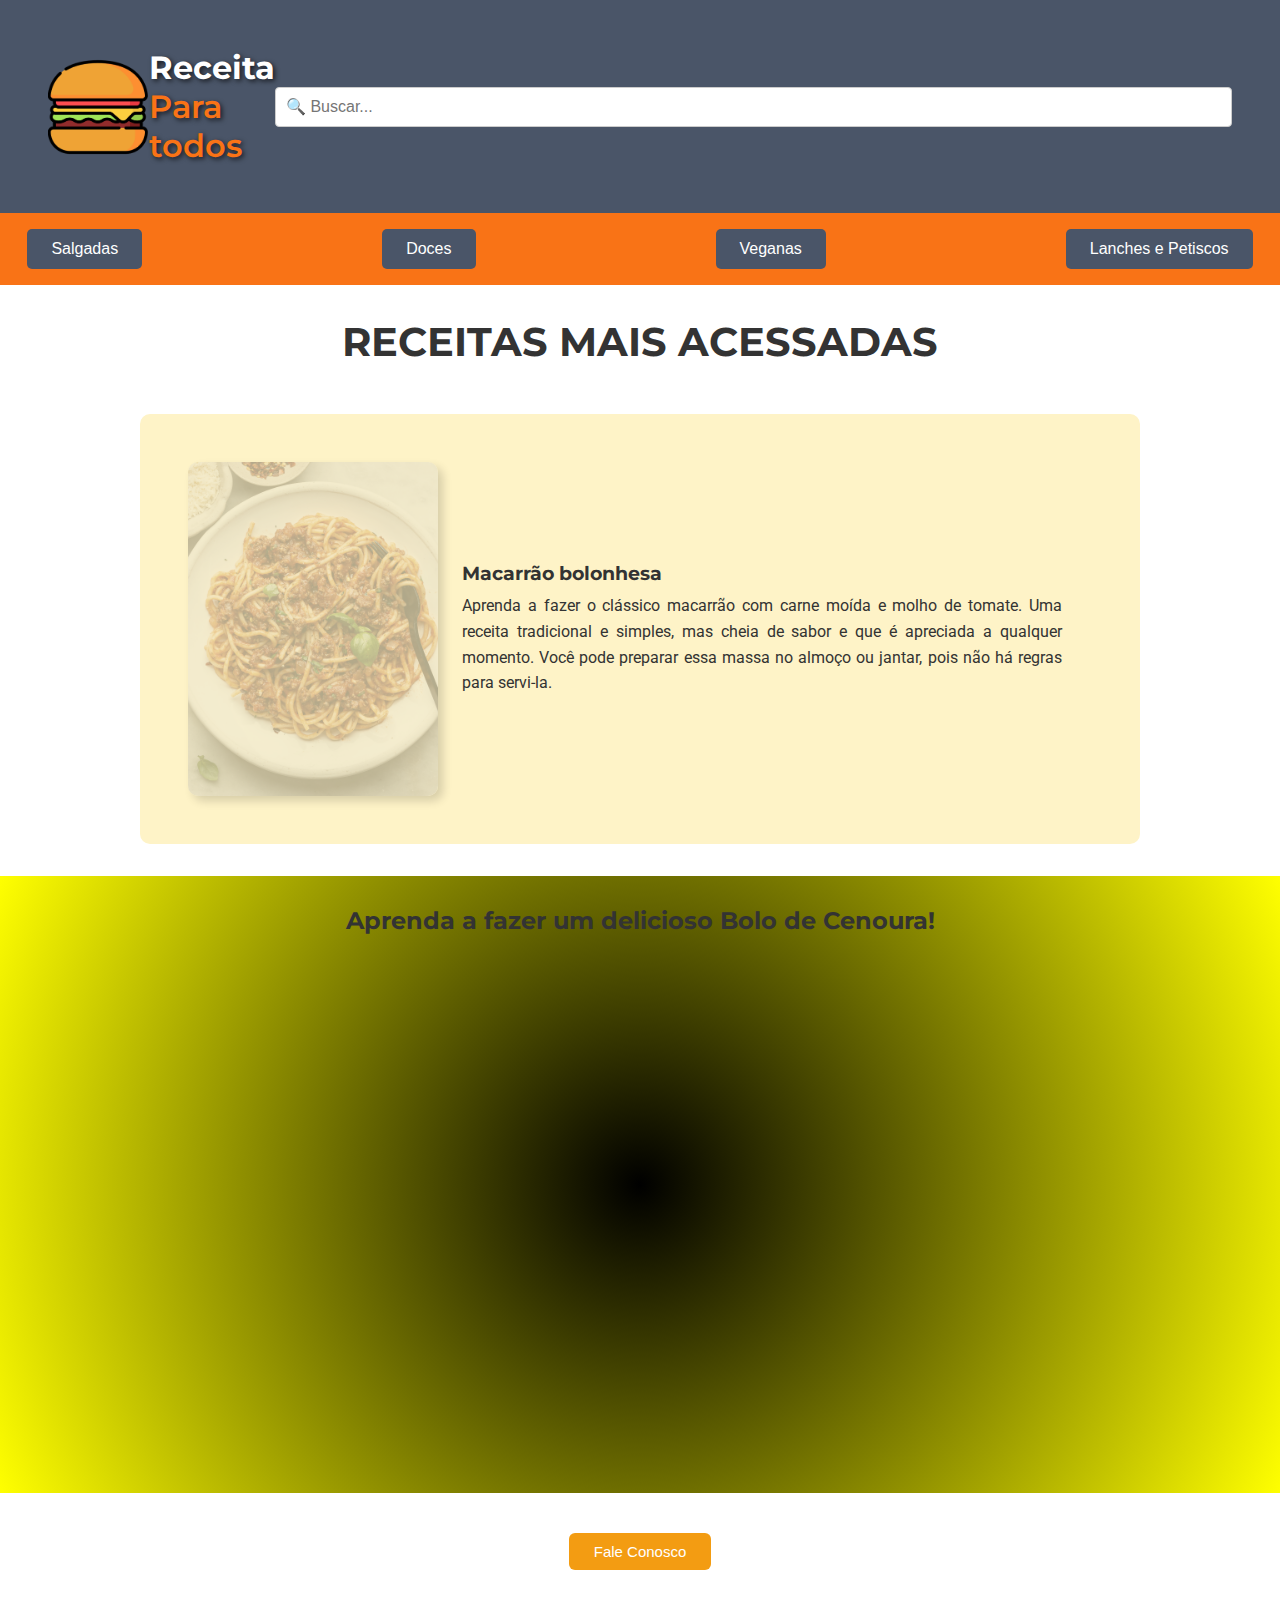
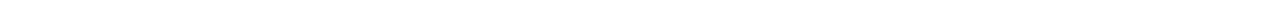
<file: index.html>
<!DOCTYPE html>
<html lang="pt-br">

<head>
  <meta charset="UTF-8" />
  <meta name="viewport" content="width=device-width, initial-scale=1.0" />
  <title>Receita Para Todos</title>
  <link rel="stylesheet" href="style.css" />
  <link href="https://fonts.googleapis.com/css2?family=Montserrat:wght@600;700&family=Roboto&display=swap"
    rel="stylesheet">
</head>

  <body>
  <header class="topo">
    <div class="logo">
      <img src="icone site.png" alt="logo" />
      <div>
        <h1>Receita <span>Para todos</span></h1>
      </div>
    </div>
    <input type="text" placeholder="🔍 Buscar..." class="busca" />
  </header>


  <nav class="menu">
    <a href="salgadas.html"><button>Salgadas</button></a>
    <button>Doces</button>
    <button>Veganas</button>
    <button>Lanches e Petiscos</button>
  </nav>

  <main class="conteudo">
    <h2>RECEITAS MAIS ACESSADAS</h2>
    <section class="card">
      <img src="macarrao_bolonhesa.jpg" alt="Macarrão à bolonhesa" />
      <div class="texto">
        <h3>Macarrão bolonhesa</h3>
        <p>Aprenda a fazer o clássico macarrão com carne moída e molho de tomate. Uma receita tradicional e simples, mas
          cheia de sabor e que é apreciada a qualquer momento. Você pode preparar essa massa no almoço ou jantar, pois
          não há regras para servi-la.</p>
      </div>
    </section>
  </main>

  <section class="video">
    <h3>Aprenda a fazer um delicioso Bolo de Cenoura!</h3>
    <iframe width="100%" height="500"
      src="https://www.youtube.com/embed/hsYjz6sYt4k"
      title="BOLO DE CENOURA SIMPLES E FOFINHO UMA DELÍCIA"
      frameborder="0"
      allow="accelerometer; autoplay; clipboard-write; encrypted-media; gyroscope; picture-in-picture; web-share"
      referrerpolicy="strict-origin-when-cross-origin"
      allowfullscreen></iframe>
  </section>
  
  <footer style="text-align: center; padding: 40px;">
    <a href="contato.html">
      <button class="btn-contato">Fale Conosco</button>
    </a>
  </footer>



</body>

</html>
</file>
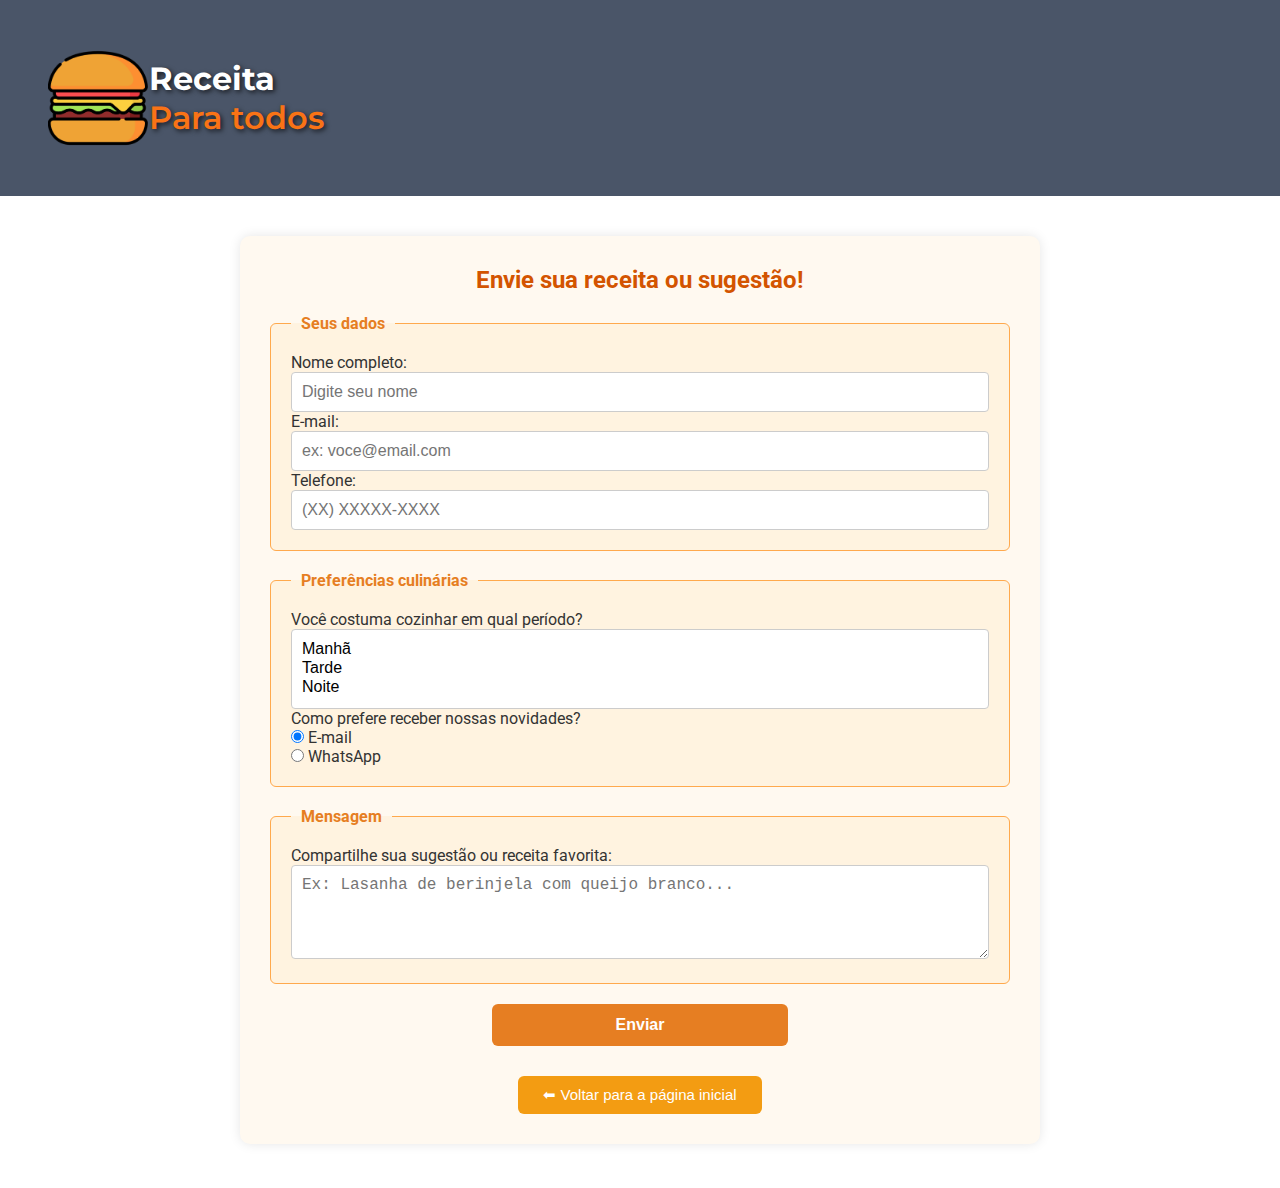
<file: contato.html>
<!DOCTYPE html>
<html lang="pt-br">
<head>
  <meta charset="UTF-8" />
  <meta name="viewport" content="width=device-width, initial-scale=1.0" />
  <title>Fale Conosco - Receita Para Todos</title>
  <link rel="stylesheet" href="style.css" />
  <link href="https://fonts.googleapis.com/css2?family=Montserrat:wght@600;700&family=Roboto&display=swap" rel="stylesheet">
</head>
<body>
  <header class="topo">
    <div class="logo">
      <img src="icone site.png" alt="Logo Receita Para Todos" />
      <div>
        <h1>Receita <span>Para todos</span></h1>
      </div>
    </div>
  </header>

  <main class="contato">
    <h2>Envie sua receita ou sugestão!</h2>
    <form>
      <fieldset>
        <legend>Seus dados</legend>

        <p><label for="nome">Nome completo:</label></p>
        <input type="text" id="nome" name="nome" placeholder="Digite seu nome" required>

        <p><label for="email">E-mail:</label></p>
        <input type="email" id="email" name="email" placeholder="ex: voce@email.com" required>

        <p><label for="telefone">Telefone:</label></p>
        <input type="tel" id="telefone" name="telefone" placeholder="(XX) XXXXX-XXXX" required>
      </fieldset>

      <fieldset>
        <legend>Preferências culinárias</legend>

        <p>Você costuma cozinhar em qual período?</p>
        <select name="horario" size="3" multiple>
          <option>Manhã</option>
          <option>Tarde</option>
          <option>Noite</option>
        </select>

        <p>Como prefere receber nossas novidades?</p>
        <label><input type="radio" name="contato" value="email" checked> E-mail</label><br>
        <label><input type="radio" name="contato" value="whatsapp"> WhatsApp</label>
      </fieldset>

      <fieldset>
        <legend>Mensagem</legend>
        <p><label for="mensagem">Compartilhe sua sugestão ou receita favorita:</label></p>
        <textarea id="mensagem" name="mensagem" rows="4" placeholder="Ex: Lasanha de berinjela com queijo branco..." required></textarea>
      </fieldset>

      <input type="submit" value="Enviar" class="enviar">
    </form>

    <div style="text-align: center; margin-top: 30px;">
      <a href="index.html">
        <button class="btn-contato">⬅ Voltar para a página inicial</button>
      </a>
    </div>
  </main>
</body>
</html>
</file>
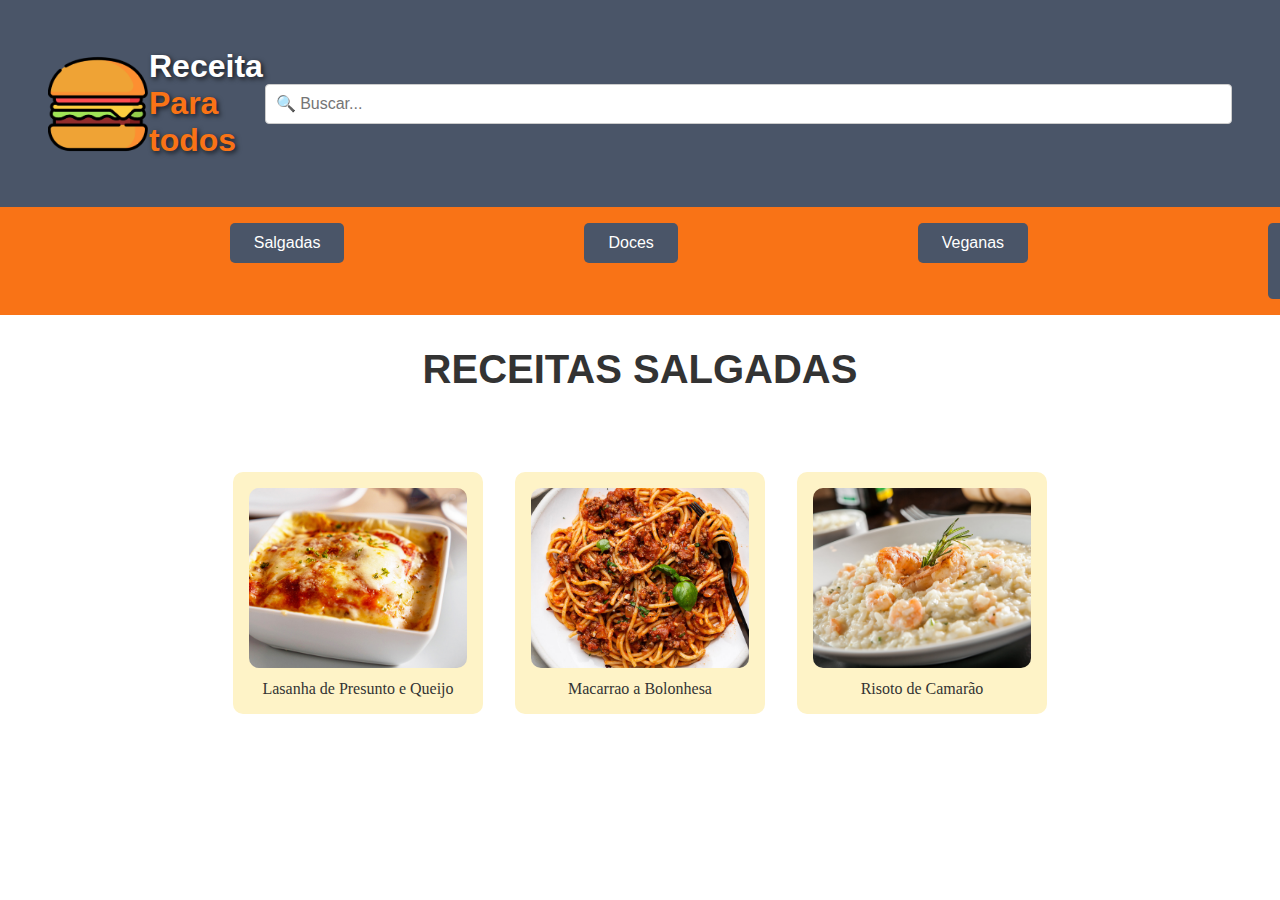
<file: salgadas.html>
<!DOCTYPE html>
<html lang="pt-br">

<head>
  <meta charset="UTF-8" />
  <meta name="viewport" content="width=device-width, initial-scale=1.0" />
  <title>Receitas Salgadas</title>
  <link rel="stylesheet" href="style.css" />
  <style>
    .grid-cards {
      display: flex;
      justify-content: center;
      gap: 2rem;
      flex-wrap: wrap;
      padding: 2rem 0;
    }

    .card-receita {
      background-color: #fef3c7;
      border-radius: 10px;
      padding: 1rem;
      width: 250px;
      text-align: center;
    }

    .card-receita img {
      width: 100%;
      border-radius: 10px;
    }

    .card-receita p {
      margin-top: 0.5rem;
      font-size: 16px;
      font-family: 'Georgia', serif;
    }
  </style>
</head>

<body>
  <header class="topo">
    <div class="logo">
      <img src="icone site.png" alt="logo" />
      <div>
        <h1>Receita <span>Para todos</span></h1>
      </div>
    </div>
    <input type="text" placeholder="🔍 Buscar..." class="busca" />
  </header>

  <nav class="menu">
    <a href="index.html"><button>Início</button></a>
    <a href="salgadas.html"><button>Salgadas</button></a>
    <a href="#"><button>Doces</button></a>
    <a href="#"><button>Veganas</button></a>
    <a href="#"><button>Lanches e Petiscos</button></a>
  </nav>

  <main class="conteudo">
    <h2>RECEITAS SALGADAS</h2>
    <div class="grid-cards">
      <div class="card-receita">
        <img src="lasanha_presunto_e_queijo.jpg" alt="Lasanha">
        <p>Lasanha de Presunto e Queijo</p>
      </div>
      <div class="card-receita">
        <img src="macarrao_bolonhesa.jpg" alt="macarraopag2">
        <p>Macarrao a Bolonhesa</p>
      </div>
      <div class="card-receita">
        <img src="risoto_camarao.jpg" alt="Risoto">
        <p>Risoto de Camarão</p>
      </div>
    </div>
  </main>
</body>

</html>
</file>
<file: style.css>
* {
  margin: 0;
  padding: 0;
  box-sizing: border-box;
}

body {
  font-family: 'Roboto', sans-serif;
  background-color: #fff;
  color: #333;
}

.topo {
  background-color: #4a5568;
  display: flex;
  justify-content: space-between;
  align-items: center;
  padding: 3rem 3rem;
}

.logo {
  display: flex;
  align-items: center;
  gap: 1px;
}

.logo img {
  width: 100px;
  height: 100px;
}

.logo h1 {
  color: white;
  font-family: 'Montserrat', sans-serif;
  font-weight: 700;
  font-size: 32px;
}

.logo span {
  display: block;
  color: #f97316;
  font-weight: 600;
}

.busca {
  padding: 0.5rem 1rem;
  border-radius: 5px;
  border: none;
  width: 250px;
}

.menu {
  display: flex;
  justify-content: center;
  gap: 15rem;
  background-color: #f97316;
  padding: 1rem 0;
}

.menu button {
  background-color: #4a5568;
  color: white;
  border: none;
  padding: 0.7rem 1.5rem;
  border-radius: 5px;
  font-size: 16px;
  cursor: pointer;
}

.menu button:hover {
  background-color: #2d3748;
}

.conteudo {
  padding: 2rem;
}

.conteudo h2 {
  font-family: 'Montserrat', sans-serif;
  font-size: 40px;
  margin-bottom: 3rem;
  text-align: center;
}

.card {
  display: flex;
  background-color: #fef3c7;
  padding: 3rem;
  border-radius: 10px;
  gap: 1.5rem;
  align-items: center;
  max-width: 1000px;
  margin: 0 auto;
}

.card img {
  width: 250px;
  border-radius: 10px;
}

.texto h3 {
  font-family: 'Montserrat', sans-serif;
  margin-bottom: 0.5rem;
}

.texto p {
  font-size: 16px;
  line-height: 1.6;
  text-align: justify;
  word-wrap: break-word;
  word-break: break-word;
  max-width: 600px;
}

.card-receita {
  background-color: #fef3c7;
  border-radius: 10px;
  padding: 1rem;
  width: 300px;
  /* tamanho fixo da caixa */
  text-align: center;
}

.card-receita img {
  width: 100%;
  height: 180px;
  /* define altura fixa */
  object-fit: cover;
  /* recorta e centraliza a imagem sem distorcer */
  border-radius: 10px;
}

/* Estilos para o formulário de contato */
.contato {
  max-width: 800px;
  margin: 40px auto;
  padding: 30px;
  background-color: #fff9f0;
  border-radius: 10px;
  box-shadow: 0 0 12px rgba(0, 0, 0, 0.1);
  font-family: 'Roboto', sans-serif;
}

.contato h2 {
  text-align: center;
  color: #d35400;
  margin-bottom: 20px;
}

form {
  display: flex;
  flex-direction: column;
  gap: 20px;
}

fieldset {
  border: 1px solid #ffa94d;
  padding: 20px;
  border-radius: 6px;
  background-color: #fff3e0;
}

legend {
  font-weight: bold;
  color: #e67e22;
  padding: 0 10px;
}

input[type="text"],
input[type="email"],
input[type="tel"],
textarea,
select {
  width: 100%;
  padding: 10px;
  border: 1px solid #ccc;
  border-radius: 4px;
  font-size: 1rem;
  background-color: #fff;
}

textarea {
  resize: vertical;
}

.enviar {
  width: 40%;
  margin: 0 auto;
  padding: 12px;
  background-color: #e67e22;
  color: white;
  font-size: 16px;
  border: none;
  border-radius: 6px;
  font-weight: bold;
  cursor: pointer;
  transition: all 0.3s ease;
}

.enviar:hover {
  background-color: #cf711f;
  transform: scale(1.05);
}

.btn-contato {
  padding: 10px 25px;
  font-size: 15px;
  background-color: #f39c12;
  color: #fff;
  border: none;
  border-radius: 6px;
  cursor: pointer;
  transition: all 0.3s ease;
}

.btn-contato:hover {
  background-color: #e67e22;
  transform: scale(1.05);
}

.video {
  text-align: center;
  padding: 30px;
  background: radial-gradient(circle, #000000, #ffff00);
}

.video h3 {
  font-family: 'Montserrat', sans-serif;
  font-size: 24px;
  margin-bottom: 1em;
  color: #333;
}


.card img {
  opacity: 0.3;
  transition: opacity 0.4s;
  box-shadow: 5px 5px 10px rgba(0, 0, 0, 0.5);
  filter: grayscale(30%) brightness(90%);
}

.card img:hover {
  opacity: 1;
}

.logo h1 {
  text-shadow: 2px 2px 5px rgba(0, 0, 0, 0.7);
}

iframe {
  width: 60%;
  max-width: 600px;
}

@media screen and (max-width: 480px) {
  body {
    margin: 0;
    padding: 10px;
    font-size: 16px;
    overflow-x: hidden;
    background-color: white;
  }

  .topo {
    flex-direction: column;
    align-items: center;
    gap: 10px;
    padding: 1rem;
  }

  .logo {
    display: flex;
    flex-direction: column;
    align-items: center;
    text-align: center;
  }

  .logo img {
    max-width: 80px;
    height: auto;
  }

  .logo h1 {
    font-size: 1.4rem;
    text-shadow: 2px 2px 5px rgba(0, 0, 0, 0.7);
  }

  .logo h1 span {
    display: block;
    font-size: 1.2rem;
    color: #f97316;
    font-weight: 600;
  }

  .busca {
    width: 90%;
    display: block;
    margin: 10px auto;
  }

  .menu {
    display: flex;
    flex-wrap: wrap;
    justify-content: center;
    gap: 10px;
    padding: 10px;
  }

  .menu button {
    width: 45%;
    font-size: 1rem;
    padding: 8px;
  }

  .conteudo {
    width: 100%;
    padding: 0 10px;
    box-sizing: border-box;
  }

  .conteudo h2 {
    font-size: 28px;
  }

  .card {
    display: flex;
    flex-direction: column;
    align-items: center;
    width: 100%;
    padding: 1.5rem;
  }

  .card img {
    max-width: 100%;
    height: auto;
  }

  .texto {
    width: 100%;
    text-align: justify;
    padding: 10px;
    box-sizing: border-box;
  }

  iframe {
    width: 100%;
    height: auto;
    aspect-ratio: 16 / 9;
  }

  .beneficios {
    display: block;
    width: 100%;
  }

  .btn-contato {
    width: 90%;
    padding: 10px;
    font-size: 1rem;
  }

  footer {
    padding: 20px;
  }
}
</file>
